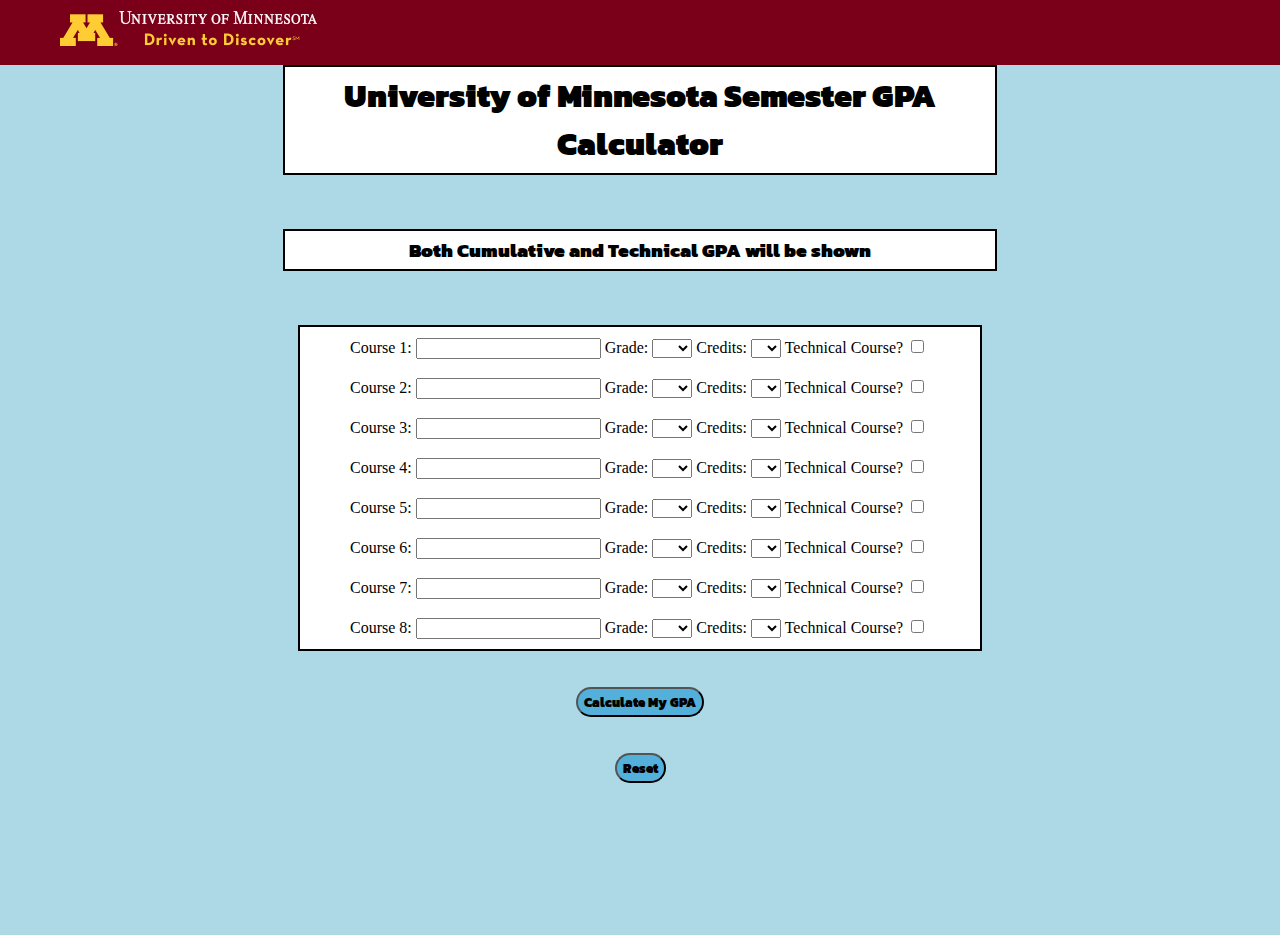
<file: gpaCalc/gpaCalc.html>
<!DOCTYPE html>
<html lang="en">
<head>
    <meta charset="UTF-8">
    <meta name="viewport" content="width=device-width, initial-scale=1.0">
    <title>University of Minnesota GPA Calculator</title>
    <link rel="stylesheet" href="gpaCalc.css">
</head>
<body>
    <header id="head"><img src="header.png" alt=""></header>
    <h1 class="header">University of Minnesota Semester GPA Calculator</h1>
    <br>
    <br>
    <br>
    <h3 class="header">Both Cumulative and Technical GPA will be shown</h3>
    <br>
    <br>
    <br>
    <div id="gradebox">
    <label for="">Course 1:</label>
    <input type="text" id="Course1">
    <label for="" id="">Grade:</label>
    <select name="" id="course1grade">
        <option value="" id="noneGrade1"></option>
        <option value="A" id="course1A">A</option>
        <option value="A-" id="course1A-">A-</option>
        <option value="B+" id="course1B+">B+</option>
        <option value="B" id="course1B">B</option>
        <option value="B-" id="course1B-">B-</option>
        <option value="C+" id="course1C+">C+</option>
        <option value="C" id="course1C">C</option>
        <option value="C-" id="course1C-">C-</option>
        <option value="D+" id="course1D+">D+</option>
        <option value="D" id="course1D">D</option>
        <option value="F" id="course1F">F</option>
    </select>
    <label for="">Credits:</label>
    <select name="" id="course1credits">
        <option value="" id="noneCred1"></option>
        <option value="course14">4</option>
        <option value="course13">3</option>
        <option value="course12">2</option>
        <option value="course11">1</option>
    </select>
    <label for="">Technical Course?</label>
    <input type="checkbox" id="course1Tech">
    <br>
    <br>
    <label for="">Course 2:</label>
    <input type="text" id="Course2">
    <label for="" id="">Grade:</label>
    <select name="" id="course2grade">
        <option value="" id="noneGrade2"></option>
        <option value="" id="course2A">A</option>
        <option value="" id="course2A-">A-</option>
        <option value="" id="course2B+">B+</option>
        <option value="" id="course2B">B</option>
        <option value="" id="course2B-">B-</option>
        <option value="" id="course2C+">C+</option>
        <option value="" id="course2C">C</option>
        <option value="" id="course2C-">C-</option>
        <option value="" id="course2D+">D+</option>
        <option value="" id="course2D">D</option>
        <option value="" id="course2D-">D-</option>
        <option value="" id="course2F">F</option>
    </select>
    <label for="">Credits:</label>
    <select name="" id="course2credits">
        <option value="" id="noneCred2"></option>
        <option id="course24">4</option>
        <option id="course23">3</option>
        <option id="course22">2</option>
        <option id="course21">1</option>
    </select>
    <label for="">Technical Course?</label>
    <input type="checkbox" id="course2Tech">
    <br>
    <br>
    <label for="">Course 3:</label>
    <input type="text" id="Course3">
    <label for="" id="">Grade:</label>
    <select name="" id="course3grade">
        <option value="" id="noneGrade3"></option>
        <option value="" id="course3A">A</option>
        <option value="" id="course3A-">A-</option>
        <option value="" id="course3B+">B+</option>
        <option value="" id="course3B">B</option>
        <option value="" id="course3B-">B-</option>
        <option value="" id="course3C+">C+</option>
        <option value="" id="course3C">C</option>
        <option value="" id="course3C-">C-</option>
        <option value="" id="course3D+">D+</option>
        <option value="" id="course3D">D</option>
        <option value="" id="course3D-">D-</option>
        <option value="" id="course3F">F</option>
    </select>
    <label for="">Credits:</label>
    <select name="" id="course3credits">
        <option value="" id="noneCred3"></option>
        <option id="course34">4</option>
        <option id="course33">3</option>
        <option id="course32">2</option>
        <option id="course31">1</option>
    </select>
    <label for="">Technical Course?</label>
    <input type="checkbox" id="course3Tech">
    <br>
    <br>
    <label for="">Course 4:</label>
    <input type="text" id="Course4">
    <label for="" id="">Grade:</label>
    <select name="" id="course4grade">
        <option value="" id="noneGrade4"></option>
        <option value="" id="course4A">A</option>
        <option value="" id="course4A-">A-</option>
        <option value="" id="course4B+">B+</option>
        <option value="" id="course4B">B</option>
        <option value="" id="course4B-">B-</option>
        <option value="" id="course4C+">C+</option>
        <option value="" id="course4C">C</option>
        <option value="" id="course4C-">C-</option>
        <option value="" id="course4D+">D+</option>
        <option value="" id="course4D">D</option>
        <option value="" id="course4D-">D-</option>
        <option value="" id="course4F">F</option>
    </select>
    <label for="">Credits:</label>
    <select name="" id="course4credits">
        <option value="" id="noneCred4"></option>
        <option id="course44">4</option>
        <option id="course43">3</option>
        <option id="course42">2</option>
        <option id="course41">1</option>
    </select>
    <label for="">Technical Course?</label>
    <input type="checkbox" id="course4Tech">
    <br>
    <br>
    <label for="">Course 5:</label>
    <input type="text" id="Course5">
    <label for="" id="">Grade:</label>
    <select name="" id="course5grade">
        <option value="" id="noneGrade5"></option>
        <option value="" id="course5A">A</option>
        <option value="" id="course5A-">A-</option>
        <option value="" id="course5B+">B+</option>
        <option value="" id="course5B">B</option>
        <option value="" id="course5B-">B-</option>
        <option value="" id="course5C+">C+</option>
        <option value="" id="course5C">C</option>
        <option value="" id="course5C-">C-</option>
        <option value="" id="course5D+">D+</option>
        <option value="" id="course5D">D</option>
        <option value="" id="course5D-">D-</option>
        <option value="" id="course5F">F</option>
    </select>
    <label for="">Credits:</label>
    <select name="" id="course5credits">
        <option value="" id="noneCred5"></option>
        <option id="course54">4</option>
        <option id="course53">3</option>
        <option id="course52">2</option>
        <option id="course51">1</option>
    </select>
    <label for="">Technical Course?</label>
    <input type="checkbox" id="course5Tech">
    <br>
    <br>
    <label for="">Course 6:</label>
    <input type="text" id="Course6">
    <label for="" id="">Grade:</label>
    <select name="" id="course6grade">
        <option value="" id="noneGrade6"></option>
        <option value="" id="course6A">A</option>
        <option value="" id="course6A-">A-</option>
        <option value="" id="course6B+">B+</option>
        <option value="" id="course6B">B</option>
        <option value="" id="course6B-">B-</option>
        <option value="" id="course6C+">C+</option>
        <option value="" id="course6C">C</option>
        <option value="" id="course6C-">C-</option>
        <option value="" id="course6D+">D+</option>
        <option value="" id="course6D">D</option>
        <option value="" id="course6D-">D-</option>
        <option value="" id="course6F">F</option>
    </select>
    <label for="">Credits:</label>
    <select name="" id="course6credits">
        <option value="" id="noneCred6"></option>
        <option id="course64">4</option>
        <option id="course63">3</option>
        <option id="course62">2</option>
        <option id="course61">1</option>
    </select>
    <label for="">Technical Course?</label>
    <input type="checkbox" id="course6Tech">
    <br>
    <br>
    <label for="">Course 7:</label>
    <input type="text" id="Course7">
    <label for="" id="">Grade:</label>
    <select name="" id="course7grade">
        <option value="" id="noneGrade7"></option>
        <option value="" id="course7A">A</option>
        <option value="" id="course7A-">A-</option>
        <option value="" id="course7B+">B+</option>
        <option value="" id="course7B">B</option>
        <option value="" id="course7B-">B-</option>
        <option value="" id="course7C+">C+</option>
        <option value="" id="course7C">C</option>
        <option value="" id="course7C-">C-</option>
        <option value="" id="course7D+">D+</option>
        <option value="" id="course7D">D</option>
        <option value="" id="course7D-">D-</option>
        <option value="" id="course7F">F</option>
    </select>
    <label for="">Credits:</label>
    <select name="" id="course7credits">
        <option value="" id="noneCred7"></option>
        <option id="course74">4</option>
        <option id="course73">3</option>
        <option id="course72">2</option>
        <option id="course71">1</option>
    </select>
    <label for="">Technical Course?</label>
    <input type="checkbox" id="course7Tech">
    <br>
    <br>
    <label for="">Course 8:</label>
    <input type="text" id="Course8">
    <label for="" id="">Grade:</label>
    <select name="" id="course8grade">
        <option value="" id="noneGrade8"></option>
        <option value="" id="course8A">A</option>
        <option value="" id="course8A-">A-</option>
        <option value="" id="course8B+">B+</option>
        <option value="" id="course8B">B</option>
        <option value="" id="course8B-">B-</option>
        <option value="" id="course8C+">C+</option>
        <option value="" id="course8C">C</option>
        <option value="" id="course8C-">C-</option>
        <option value="" id="course8D+">D+</option>
        <option value="" id="course8D">D</option>
        <option value="" id="course8D-">D-</option>
        <option value="" id="course8F">F</option>
    </select>
    <label for="">Credits:</label>
    <select name="" id="course8credits">
        <option value="" id="noneCred8"></option>
        <option id="course84">4</option>
        <option id="course83">3</option>
        <option id="course82">2</option>
        <option id="course81">1</option>
    </select>
    <label for="">Technical Course?</label>
    <input type="checkbox" id="course8Tech">
    </div>
    <br>
    <br>
    <button id="submit">Calculate My GPA</button>
    <br>
    <br>
    <button id="reset">Reset</button>
    <br>
    <br>
    <br>
    <br>
    <br>
    <br>
    <br>
    <br>
    <h1 class="gpa" id="cumGPA"></h1>
    <h1 class="gpa" id="techGPA"></h1>
    <script src="gpaCalc.js"></script>
</body>
</html>
</file>
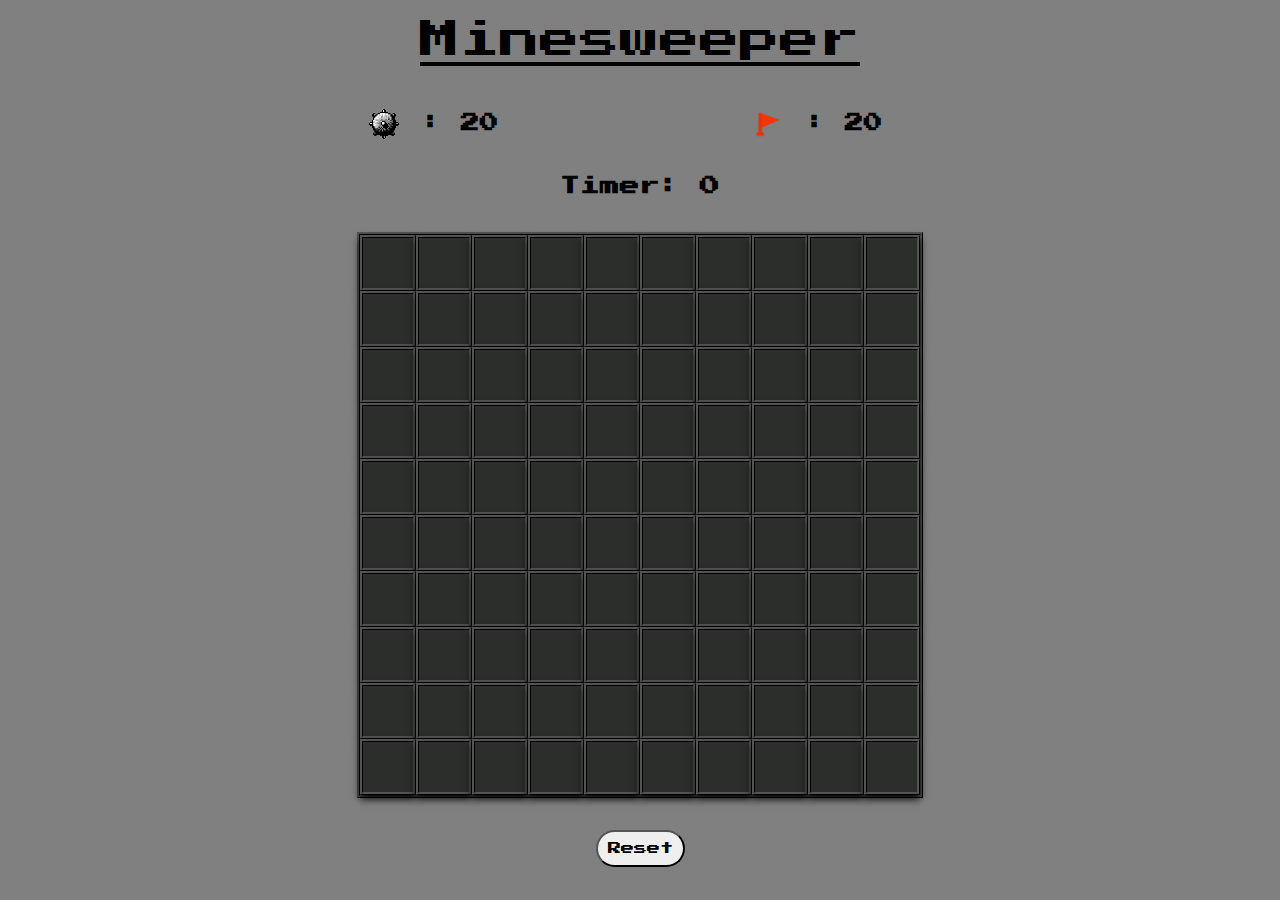
<file: Minesweeper/minesweeper.html>
<!DOCTYPE html>
<html lang="en">
<head>
    <meta charset="UTF-8">
    <meta name="viewport" content="width=device-width, initial-scale=1.0">
    <title>Minesweeper</title>
    <link rel="icon" href="Minesweeper_1992.png">
    <link rel="stylesheet" type="text/css" href="minesweeper.css">
    <script src="minesweeper.js"></script>
</head>
<body>
    <header id="title"><u>Minesweeper</u></header>
    <br>
    <br>
    <br>
    <br>
    <img src="Minesweeper_1992.png" height="30px" id="minesweeper">
    <h3 id="mineCount"></h3>
    <img src="flag.png" height="30px" id="flag">
    <h3 id="flagCount"></h3>
    <br>
    <br>
    <h3 id="stopwatch">Timer: 0</h3>
    <!-- <br>
    <input type="text" name="" id="mCount" value="20"> -->
    <h1 id="decision"></h1>
    <br>
    <div class="game">
        <div class="tile" id="1"></div>
        <div class="tile" id="2"></div>
        <div class="tile" id="3"></div>
        <div class="tile" id="4"></div>
        <div class="tile" id="5"></div>
        <div class="tile" id="6"></div>
        <div class="tile" id="7"></div>
        <div class="tile" id="8"></div>
        <div class="tile" id="9"></div>
        <div class="tile" id="10"></div>
        <div class="tile" id="11"></div>
        <div class="tile" id="12"></div>
        <div class="tile" id="13"></div>
        <div class="tile" id="14"></div>
        <div class="tile" id="15"></div>
        <div class="tile" id="16"></div>
        <div class="tile" id="17"></div>
        <div class="tile" id="18"></div>
        <div class="tile" id="19"></div>
        <div class="tile" id="20"></div>
        <div class="tile" id="21"></div>
        <div class="tile" id="22"></div>
        <div class="tile" id="23"></div>
        <div class="tile" id="24"></div>
        <div class="tile" id="25"></div>
        <div class="tile" id="26"></div>
        <div class="tile" id="27"></div>
        <div class="tile" id="28"></div>
        <div class="tile" id="29"></div>
        <div class="tile" id="30"></div>
        <div class="tile" id="31"></div>
        <div class="tile" id="32"></div>
        <div class="tile" id="33"></div>
        <div class="tile" id="34"></div>
        <div class="tile" id="35"></div>
        <div class="tile" id="36"></div>
        <div class="tile" id="37"></div>
        <div class="tile" id="38"></div>
        <div class="tile" id="39"></div>
        <div class="tile" id="40"></div>
        <div class="tile" id="41"></div>
        <div class="tile" id="42"></div>
        <div class="tile" id="43"></div>
        <div class="tile" id="44"></div>
        <div class="tile" id="45"></div>
        <div class="tile" id="46"></div>
        <div class="tile" id="47"></div>
        <div class="tile" id="48"></div>
        <div class="tile" id="49"></div>
        <div class="tile" id="50"></div>
        <div class="tile" id="51"></div>
        <div class="tile" id="52"></div>
        <div class="tile" id="53"></div>
        <div class="tile" id="54"></div>
        <div class="tile" id="55"></div>
        <div class="tile" id="56"></div>
        <div class="tile" id="57"></div>
        <div class="tile" id="58"></div>
        <div class="tile" id="59"></div>
        <div class="tile" id="60"></div>
        <div class="tile" id="61"></div>
        <div class="tile" id="62"></div>
        <div class="tile" id="63"></div>
        <div class="tile" id="64"></div>
        <div class="tile" id="65"></div>
        <div class="tile" id="66"></div>
        <div class="tile" id="67"></div>
        <div class="tile" id="68"></div>
        <div class="tile" id="69"></div>
        <div class="tile" id="70"></div>
        <div class="tile" id="71"></div>
        <div class="tile" id="72"></div>
        <div class="tile" id="73"></div>
        <div class="tile" id="74"></div>
        <div class="tile" id="75"></div>
        <div class="tile" id="76"></div>
        <div class="tile" id="77"></div>
        <div class="tile" id="78"></div>
        <div class="tile" id="79"></div>
        <div class="tile" id="80"></div>
        <div class="tile" id="81"></div>
        <div class="tile" id="82"></div>
        <div class="tile" id="83"></div>
        <div class="tile" id="84"></div>
        <div class="tile" id="85"></div>
        <div class="tile" id="86"></div>
        <div class="tile" id="87"></div>
        <div class="tile" id="88"></div>
        <div class="tile" id="89"></div>
        <div class="tile" id="90"></div>
        <div class="tile" id="91"></div>
        <div class="tile" id="92"></div>
        <div class="tile" id="93"></div>
        <div class="tile" id="94"></div>
        <div class="tile" id="95"></div>
        <div class="tile" id="96"></div>
        <div class="tile" id="97"></div>
        <div class="tile" id="98"></div>
        <div class="tile" id="99"></div>
        <div class="tile" id="100"></div>        
    </div>
    <br>
    <br>
    <button id="restart" onclick="restartGame()">Reset</button>
    <br>
</body>
</html>
</file>
<file: gpaCalc/gpaCalc.css>
@font-face {
    font-family: Kanit;
    src: url("Kanit-Black.ttf");
}
body{
    margin: 0;
    background-color: lightblue;
}
#head{
    background-color: rgba(122,0,25,255);
}
.header{
    font-family: Kanit;
    background-color: white;
    border: 2px solid;
    height: 100%;
    width: 700px;
    padding: 5px;
    margin: auto;
    text-align: center;
}
#gradebox{
    border: 2px solid;
    background-color: white;
    height: 100%;
    width: 580px;
    padding-top: 10px;
    padding-bottom: 10px;
    padding-left: 50px;
    padding-right: 50px;
    margin: auto;
}
#header{
    width: 100%;
    height: 100px;
}
#submit{
    font-family: Kanit;
    margin: auto;
    display: block;
    align-items: center;
    background-color: rgb(83, 176, 219);
    border-radius: 25px;
    height: 30px;
}
#reset{
    font-family: Kanit;
    margin: auto;
    display: block;
    align-items: center;
    background-color: rgb(83, 176, 219);
    border-radius: 25px;
    height: 30px;
}
#cumGPA{
    font-family: Kanit;
    margin: auto;
    align-items: center;
    height: 100%;
    width: 700px;
}
#techGPA{
    font-family: Kanit;
    margin: auto;
    align-items: center;
    height: 100%;
    width: 700px;
}
.gpa{
    border: 2px solid;
    background-color: white;
    visibility: hidden;
}
</file>
<file: Minesweeper/minesweeper.css>
@font-face {
    font-family: "2P";
    src: url(fonts/PressStart2P-Regular.ttf) format('truetype');
}
body{
    background-color: gray;
    font-family: "2P";
}
#title{
    margin-top: 20px;
    text-align: center;
    font-size: 40px;
}
#stopwatch{
    margin-top: 20px;
    text-align: center;
    font-size: 20px;
}
.game{
    width: 560px;
    height: 560px;
    border-color: black;
    border-style: ridge;
    margin: auto;
}
#minesweeper{
    position: absolute;
    left: 30%;
    transform: translate(-50%, -50%);
    display: block;
}
#mineCount{
    position: absolute;
    left: 36%;
    bottom:82.24%;
    transform: translate(-50%, -50%);
    display: block;
}
#flag{
    position: absolute;
    left: 60%;
    transform: translate(-50%, -50%);
    display: block;
}
#flagCount{
    position: absolute;
    left: 66%;
    bottom:82.24%;
    transform: translate(-50%, -50%);
    display: block;
}
.tile{
    width: 50px;
    height: 50px;
    border-style: ridge;
    border-color: black;
    background-color: rgb(44, 46, 44);
    box-shadow: 0 4px 8px;
    float: left;
    margin: 0px;
    text-align: center;
    line-height: 50px
}
.tile:hover{
    background-color: lightgrey;
}

#decision{
    margin: auto;
    display: block;
    text-align: center;
}
#restart{
    font-family: "2P";
    padding: 10px;
    border-radius: 25px;
    display: block;
    margin: auto;
}
#restart:hover{
    background-color: gray;
}
#mCount{
    display: block;
    margin: auto;
}
</file>
